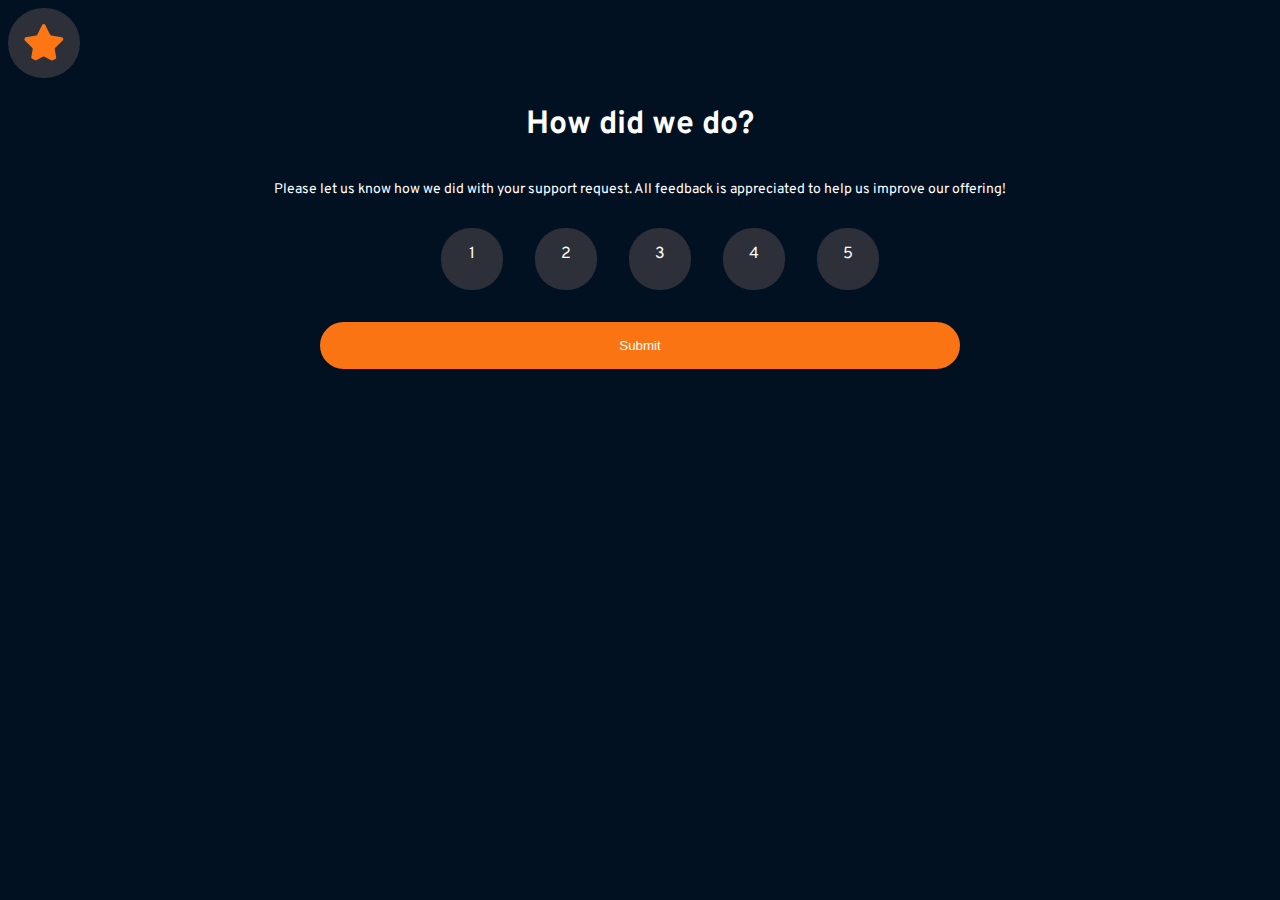
<file: index.html>
<!DOCTYPE html>
<html lang="en">
<head>
  <meta charset="UTF-8">
  <meta name="viewport" content="width=device-width, initial-scale=1.0"> 
  <link rel="stylesheet" href="./assets/css/styles.css">
  <link rel="preconnect" href="https://fonts.googleapis.com">
  <link rel="preconnect" href="https://fonts.gstatic.com" crossorigin>
  <link href="https://fonts.googleapis.com/css2?family=Josefin+Sans:wght@400;700&family=Overpass&display=swap" rel="stylesheet">
  <title>Avaliação de restaurante</title>
  </style>
</head>
<body>

  <main class="principal">
    <section class="resultado__main">
      <img src="assets/images/illustration-thank-you.svg" class="resultado__imagem">
      <p class="texto__votacao">You selected <span class="resultado__rating">...</span> out of 5</p>
      <h2>Thank you!</h2>
      <p>We appreciate you taking the time to give a rating. If you ever need more support, 
          don’t hesitate to get in touch!</p>
      </section>
    <section class="secao__votacao">  
      <img src="./assets/images/icon-star.svg" class="principal__imagem">
        <div class="principal__div">
          <h1 class="principal__titulo">How did we do?</h1>
          <p class="principal__paragrafo">Please let us know how we did with your support request. All feedback is appreciated 
            to help us improve our offering!</p>
          <ul class="principal__lista">
            <li class="principal__lista-item">1</li>
            <li class="principal__lista-item">2</li>
            <li class="principal__lista-item">3</li>
            <li class="principal__lista-item">4</li>
            <li class="principal__lista-item">5</li>
          </ul>
          <button type="button" class="principal__botao" id="botao__submit">Submit</button>
        </div>
      </section>
  </main>
  <script src="./assets/js/index.js" type="module"></script>
</body>
</html>
</file>
<file: assets/css/styles.css>
:root{
    --azul-escuro: hsl(212, 88%, 7%);
    --branco: hsl(0, 0%, 100%);
    --cinza-claro:hsl(217, 12%, 63%);
    --cinza-medio: hsl(224, 11%, 20%);
    --fonte-principal: 'Overpass';
    --laranja: hsl(25, 97%, 53%);
}

body{
    background-color: var(--azul-escuro);
    font-family: var(--fonte-principal);
}

.principal{

}

.principal__div{
    align-items: center;
    display: flex;
    flex-direction: column;
}

.principal__imagem{
    background-color: var(--cinza-medio);
    border-radius: 100px;   
    padding: 1rem;
    width: 40px;
}

.principal__titulo{
    color: var(--branco);
}

.principal__paragrafo{
    color: var(--branco);
    font-size: 0.875rem;
    text-align: center;
}

.principal__lista{
    align-items: center;
    display: flex;
    flex-direction: row;
    justify-content: space-between;
}

.principal__lista-item{
    background-color: var(--cinza-medio);
    border-radius: 30px;
    color: var(--branco);
    cursor: pointer;
    font-size: 1rem;
    height: 30px;
    list-style: none;
    margin: 0 1rem;
    margin-bottom: 1rem;
    padding: 1rem;
    text-align: center;
    text-decoration: none;
    width: 30px;
}

.principal__lista-item:hover{
    background-color: var(--cinza-claro);
    transition: 0.5s;
}

.principal__botao{
    background-color: var(--laranja);
    border: none;
    border-radius: 40px;
    color: var(--branco);
    cursor: pointer;
    padding: 1rem;
    width: 50vw;
}

.principal__botao:hover{
    background-color: var(--branco);
    color:hsl(213, 19%, 18%);
    transition: 0.3s;
}

.texto__votacao{
    color: var(--branco);
    font-size: 2rem;
}

.resultado__main{
    color: var(--branco);
    display: none;
}

.elemento__selecionado{
    background-color: var(--cinza-claro);
}

.resultado__votacao{
    color: var(--branco);
}
</file>
